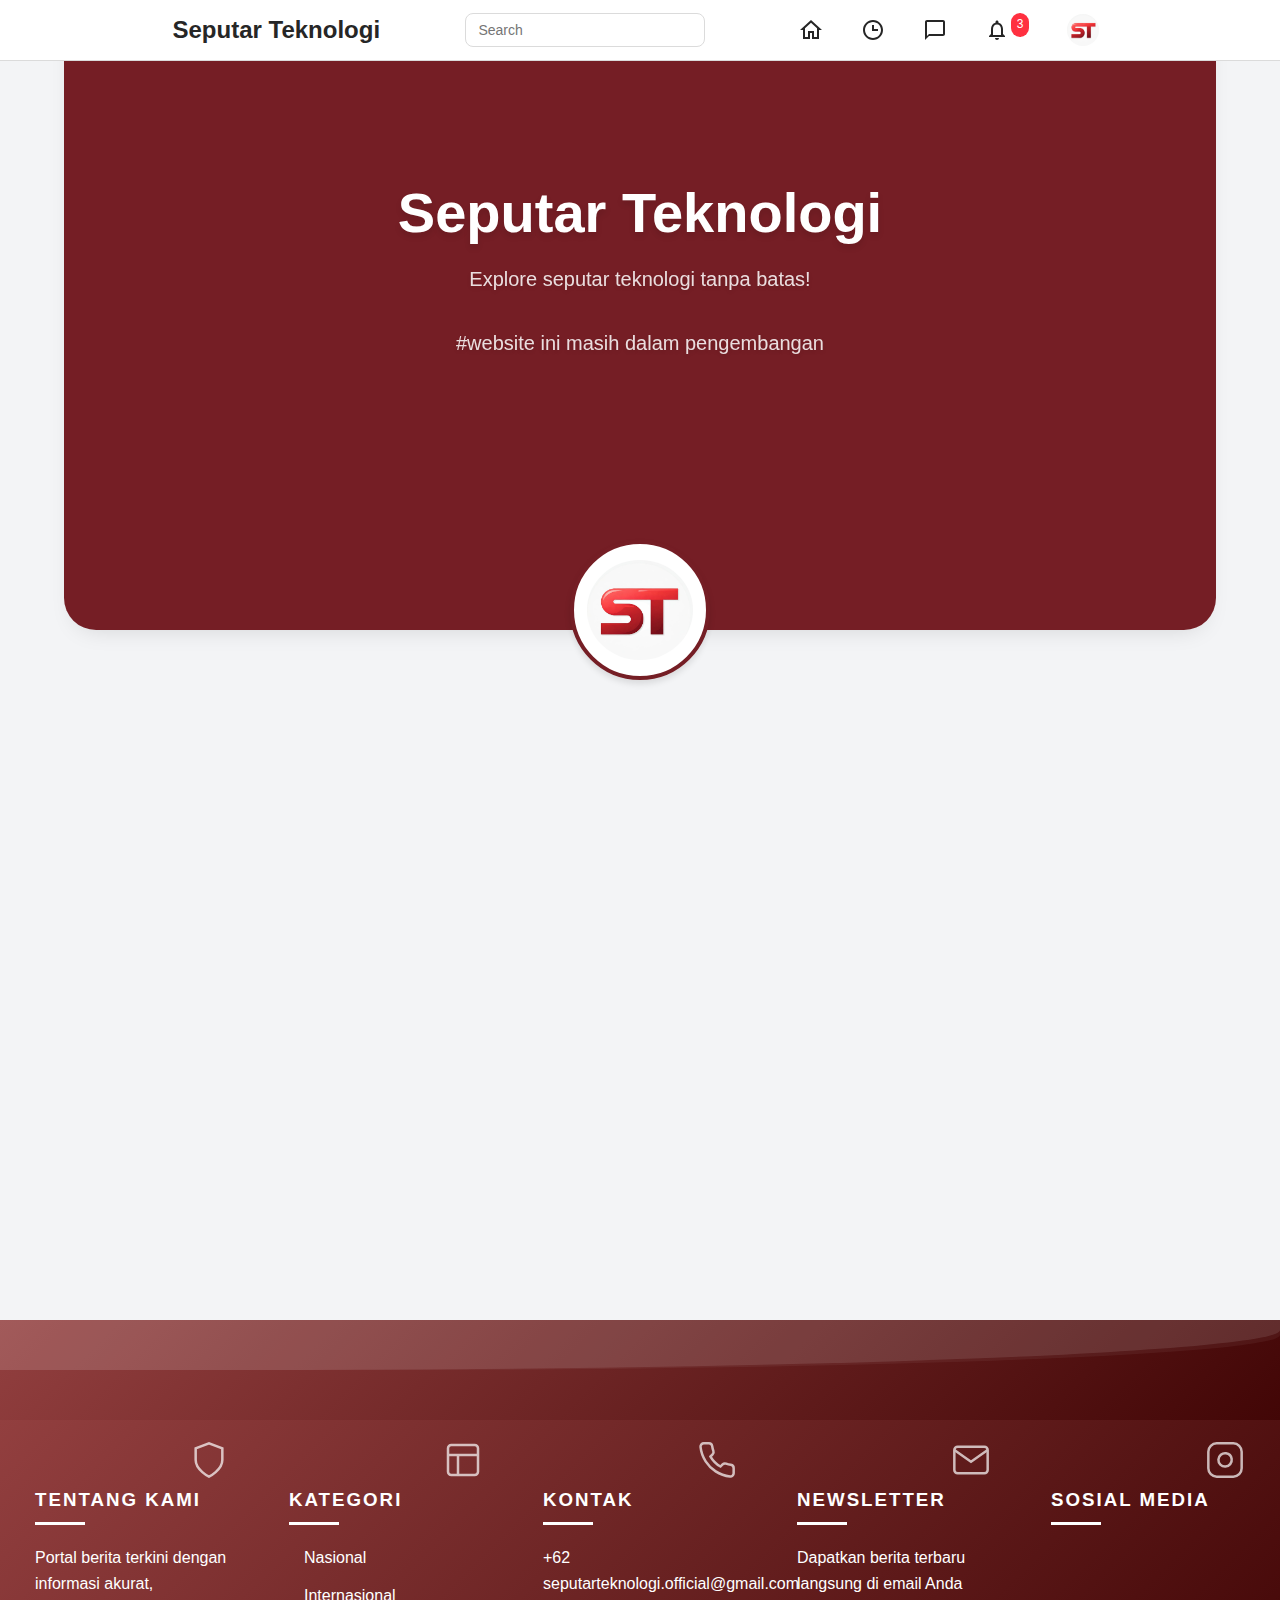
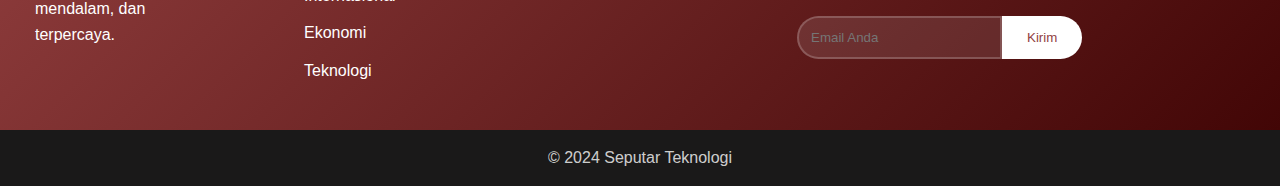
<file: index.html>
<!DOCTYPE html>
<html lang="en">
  <head>
    <meta charset="UTF-8" />
    <meta name="viewport" content="width=device-width, initial-scale=1.0" />
    <meta name="google-site-verification" content="A8Ammaksseb39fdabl8UuvE1XQqvKO5zxetJQ6mgJiQ" />
    <link rel="icon" href="/images/teknologi.jpg" type="image/png" />
    <title>Seputar Teknologi</title>
    <style>
      /* Navbar styles */
      .navbar {
        background-color: white;
        border-bottom: 1px solid #dbdbdb;
        position: fixed;
        top: 0;
        left: 0;
        right: 0;
        z-index: 1000;
      }

      .nav-container {
        max-width: 975px;
        margin: 0 auto;
        padding: 0 20px;
        height: 60px;
        display: flex;
        justify-content: space-between;
        align-items: center;
      }

      .nav-brand {
        font-size: 24px;
        font-weight: bold;
        color: #262626;
        text-decoration: none;
      }

      .nav-menu {
        display: flex;
        align-items: center;
        gap: 22px;
      }

      .nav-item {
        text-decoration: none;
        color: #262626;
        display: flex;
        align-items: center;
        gap: 8px;
        padding: 8px;
        border-radius: 8px;
        transition: background-color 0.2s;
      }

      .nav-item:hover {
        background-color: #f0f0f0;
      }

      .nav-item.active {
        font-weight: bold;
      }

      .notification-badge {
        background-color: #ff3040;
        color: white;
        font-size: 12px;
        padding: 2px 6px;
        border-radius: 10px;
        margin-left: -6px;
        margin-top: -10px;
      }

      .profile-pic {
        width: 32px;
        height: 32px;
        border-radius: 50%;
        object-fit: cover;
      }
      .profile-name {
        font-size: 1.5rem;
        font-weight: bold;
        display: flex;
        align-items: center;
        gap: 0.5rem;
      }
      .hamburger {
        display: none;
        background: none;
        border: none;
        cursor: pointer;
        padding: 8px;
      }

      /* Mobile menu */
      .mobile-menu {
        display: none;
        position: fixed;
        top: 60px;
        left: 0;
        right: 0;
        background-color: white;
        border-bottom: 1px solid #dbdbdb;
        padding: 20px;
      }

      .mobile-menu .nav-item {
        padding: 12px;
        border-radius: 8px;
      }

      .search-container {
        position: relative;
        display: flex;
        align-items: center;
      }

      .search-input {
        padding: 8px 12px;
        border: 1px solid #dbdbdb;
        border-radius: 8px;
        width: 240px;
        font-size: 14px;
      }

      /* Responsive styles */
      @media (max-width: 768px) {
        .nav-menu {
          display: none;
        }

        .hamburger {
          display: block;
        }

        .mobile-menu.active {
          display: flex;
          flex-direction: column;
        }

        .search-container {
          display: none;
        }

        .mobile-menu .search-container {
          display: flex;
          margin: 12px 0;
        }

        .mobile-menu .search-input {
          width: 100%;
        }
      }
      :root {
        --primary-color: #923f3f;
        --secondary-color: #420606;
        --text-color: #ffffff;
        --overlay-color: rgba(0, 0, 0, 0.6);
      }

      * {
        margin: 0;
        padding: 0;
        box-sizing: border-box;
      }

      body {
        font-family: "Inter", "Arial", sans-serif;
        line-height: 1.6;
        background-color: #f3f4f6;
      }

      .hero-section {
        position: relative;
        top: 0;
        left: 0;
        width: 100%;
        z-index: 100;
      }

      .hero-container {
        width: 90%;
        max-width: 1200px;
        height: 70vh;
        max-height: 800px;
        margin: 0 auto;
        position: relative;
        overflow: hidden;
        border-radius: 0 0 2rem 2rem;
        box-shadow: 0 10px 25px -12px rgba(0, 0, 0, 0.15);
      }

      .hero-overlay {
        position: absolute;
        top: 0;
        left: 0;
        width: 100%;
        height: 100%;
        background: #751e25;
        mix-blend-mode: multiply;
      }

      .hero-content {
        position: relative;
        z-index: 10;
        text-align: center;
        display: flex;
        flex-direction: column;
        justify-content: center;
        align-items: center;
        height: 100%;
        color: var(--text-color);
        padding: 2rem;
      }

      .hero-logo-wrapper {
        position: absolute;
        bottom: -60px;
        left: 50%;
        transform: translateX(-50%);
        width: 140px;
        height: 140px;
        z-index: 15;
      }

      .hero-logo {
        width: 100%;
        height: 100%;
        border-radius: 50%;
        background-color: white;
        border: 4px solid #751e25;
        display: flex;
        justify-content: center;
        align-items: center;
        box-shadow: 0 4px 6px rgba(0, 0, 0, 0.1);
        transition: transform 0.3s ease;
        margin-top: -10px;
      }

      .hero-logo:hover {
        transform: scale(1.05);
      }

      .hero-logo img {
        max-width: 80%;
        max-height: 80%;
        border-radius: 50%;
        object-fit: cover;
      }

      .hero-title {
        font-size: 3.5rem;
        font-weight: 900;
        margin-bottom: 1rem;
        text-shadow: 0 4px 6px rgba(0, 0, 0, 0.1);
        max-width: 800px;
        line-height: 1.2;
        opacity: 0;
        transform: translateY(20px);
        transition: opacity 0.8s ease, transform 0.8s ease;
      }

      .hero-subtitle {
        font-size: 1.25rem;
        color: rgba(255, 255, 255, 0.85);
        margin-bottom: 2rem;
        max-width: 700px;
        text-shadow: 0 2px 4px rgba(0, 0, 0, 0.1);
        opacity: 0;
        transform: translateY(20px);
        transition: opacity 0.8s ease, transform 0.8s ease;
      }

      .social-icons {
        display: flex;
        justify-content: center;
        gap: 2rem;
      }

      .social-icon {
        color: white;
        text-decoration: none;
        position: relative;
        opacity: 0;
        transform: translateY(20px);
        transition: all 0.8s ease;
      }

      .social-icon svg {
        width: 32px;
        height: 32px;
        transition: transform 0.3s ease;
      }

      .social-icon:hover svg {
        transform: scale(1.2) rotate(5deg);
      }

      @media (max-width: 768px) {
        .hero-title {
          font-size: 2.5rem;
        }

        .hero-subtitle {
          font-size: 1rem;
        }

        .social-icons {
          gap: 1.5rem;
        }

        .social-icon svg {
          width: 28px;
          height: 28px;
        }

        .hero-logo-wrapper {
          width: 100px;
          height: 100px;
          bottom: -50px;
        }
      }

      .show {
        opacity: 1 !important;
        transform: translateY(0) !important;
      }

      /* Prevent content from being hidden behind hero */
      main {
        padding-top: calc(70vh + 60px);
      }
      .content {
            flex: 1;
        }

        .footer-wave {
            position: relative;
            width: 100%;
            height: 100px;
            background: linear-gradient(135deg, var(--primary-color), var(--secondary-color));
            overflow: hidden;
        }

        .footer-wave::before, 
        .footer-wave::after {
            content: '';
            position: absolute;
            width: 200%;
            height: 100%;
            background: rgba(255,255,255,0.1);
            top: 0;
            left: 0;
            transform: translate(-50%, -50%);
            border-radius: 40%;
            animation: wave 10s linear infinite;
        }

        .footer-wave::after {
            border-radius: 35%;
            background: rgba(255,255,255,0.05);
            animation: wave 15s linear infinite;
        }

        @keyframes wave {
            0% { transform: translate(-50%, -50%) rotate(0deg); }
            100% { transform: translate(-50%, -50%) rotate(360deg); }
        }

        .footer {
            background: linear-gradient(135deg, var(--primary-color), var(--secondary-color));
            color: white;
            padding: 50px 20px 20px;
            display: flex;
            flex-wrap: wrap;
            justify-content: space-between;
            gap: 30px;
            position: relative;
        }

        .footer-section {
            flex: 1;
            min-width: 200px;
            padding: 15px;
            position: relative;
            transition: transform 0.3s ease;
        }

        .footer-section:hover {
            transform: translateY(-10px);
        }

        .section-icon {
            position: absolute;
            top: -30px;
            right: 15px;
            opacity: 0.7;
            transition: all 0.3s ease;
        }

        .section-icon svg {
            width: 40px;
            height: 40px;
            stroke: white;
            fill: none;
            stroke-width: 1.5;
        }

        .footer-section:hover .section-icon {
            opacity: 1;
            transform: rotate(15deg);
        }

        .footer-title {
            font-weight: 700;
            margin-bottom: 20px;
            text-transform: uppercase;
            letter-spacing: 2px;
            position: relative;
            padding-bottom: 10px;
        }

        .footer-title::after {
            content: '';
            position: absolute;
            bottom: 0;
            left: 0;
            width: 50px;
            height: 3px;
            background: white;
        }

        .footer-links {
            list-style: none;
        }

        .footer-links li {
            margin-bottom: 12px;
            position: relative;
            padding-left: 15px;
            transition: color 0.3s ease;
        }

        .footer-links li::before {
            content: '→';
            position: absolute;
            left: 0;
            color: white;
            opacity: 0;
            transition: opacity 0.3s ease;
        }

        .footer-links li:hover {
            color: rgba(255,255,255,0.8);
        }

        .footer-links li:hover::before {
            opacity: 1;
        }

        .social-icons {
            display: flex;
            gap: 15px;
            margin-top: 20px;
        }

        .social-icon {
            display: inline-block;
            width: 40px;
            height: 40px;
            background: rgba(255,255,255,0.1);
            border-radius: 50%;
            display: flex;
            align-items: center;
            justify-content: center;
            transition: all 0.3s ease;
        }

        .social-icon:hover {
            background: white;
            transform: scale(1.2) rotate(360deg);
        }

        .social-icon svg {
            width: 24px;
            height: 24px;
            stroke: white;
            fill: none;
            stroke-width: 1.5;
            transition: stroke 0.3s ease;
        }

        .social-icon:hover svg {
            stroke: var(--primary-color);
        }

        .newsletter-form {
            display: flex;
            margin-top: 20px;
        }

        .newsletter-input {
            flex-grow: 1;
            padding: 12px;
            border: 2px solid rgba(255,255,255,0.2);
            background: rgba(255,255,255,0.1);
            color: white;
            border-radius: 25px 0 0 25px;
        }

        .newsletter-button {
            padding: 12px 25px;
            background: white;
            color: var(--primary-color);
            border: none;
            border-radius: 0 25px 25px 0;
            cursor: pointer;
            transition: all 0.3s ease;
        }

        .newsletter-button:hover {
            background: var(--accent-color);
            color: white;
        }

        .footer-bottom {
            background: #1a1919;
            text-align: center;
            padding: 15px;
            color: rgba(255,255,255,0.8);
        }

        @media (max-width: 768px) {
            .footer {
                flex-direction: column;
            }
        }
    </style>
  </head>
  <body>
    <nav class="navbar" role="navigation">
      <div class="nav-container">
        <a href="#" class="nav-brand">Seputar Teknologi</a>

        <div class="search-container">
          <input
            type="search"
            class="search-input"
            placeholder="Search"
            aria-label="Search"
          />
        </div>

        <div class="nav-menu">
          <a href="/" class="nav-item active" aria-label="Home">
            <svg
              aria-hidden="true"
              width="24"
              height="24"
              viewBox="0 0 24 24"
              fill="currentColor"
            >
              <path
                d="M12 2.0996L1 12H4V21H11V15H13V21H20V12H23L12 2.0996ZM12 4.79152L18 10.1914V19H15V13H9V19H6V10.1914L12 4.79152Z"
              />
            </svg>
          </a>

          <a href="/explorer" class="nav-item" aria-label="Explore">
            <svg
              aria-hidden="true"
              width="24"
              height="24"
              viewBox="0 0 24 24"
              fill="currentColor"
            >
              <path
                d="M12 2C6.48 2 2 6.48 2 12C2 17.52 6.48 22 12 22C17.52 22 22 17.52 22 12C22 6.48 17.52 2 12 2ZM12 20C7.58 20 4 16.42 4 12C4 7.58 7.58 4 12 4C16.42 4 20 7.58 20 12C20 16.42 16.42 20 12 20Z"
              />
              <path d="M13 7H11V13H17V11H13V7Z" />
            </svg>
          </a>

          <a href="/ai-chat" class="nav-item" aria-label="Messages">
            <svg
              aria-hidden="true"
              width="24"
              height="24"
              viewBox="0 0 24 24"
              fill="currentColor"
            >
              <path
                d="M20 2H4C2.9 2 2 2.9 2 4V22L6 18H20C21.1 18 22 17.1 22 16V4C22 2.9 21.1 2 20 2ZM20 16H6L4 18V4H20V16Z"
              />
            </svg>
          </a>

          <a href="#" class="nav-item" aria-label="Notifications">
            <svg
              aria-hidden="true"
              width="24"
              height="24"
              viewBox="0 0 24 24"
              fill="currentColor"
            >
              <path
                d="M12 22C13.1 22 14 21.1 14 20H10C10 21.1 10.9 22 12 22ZM18 16V11C18 7.93 16.37 5.36 13.5 4.68V4C13.5 3.17 12.83 2.5 12 2.5C11.17 2.5 10.5 3.17 10.5 4V4.68C7.64 5.36 6 7.92 6 11V16L4 18V19H20V18L18 16ZM16 17H8V11C8 8.52 9.51 6.5 12 6.5C14.49 6.5 16 8.52 16 11V17Z"
              />
            </svg>
            <span class="notification-badge">3</span>
          </a>

          <a href="/profile" class="nav-item" aria-label="Profile">
            <img src="/images/teknologi.jpg" alt="Profile" class="profile-pic" />
          </a>
        </div>

        <button
          class="hamburger"
          aria-label="Toggle menu"
          aria-expanded="false"
        >
          <svg width="24" height="24" viewBox="0 0 24 24" fill="currentColor">
            <path d="M3 18H21V16H3V18ZM3 13H21V11H3V13ZM3 6V8H21V6H3Z" />
          </svg>
        </button>
      </div>

      <div class="mobile-menu">
        <div class="search-container">
          <input
            type="search"
            class="search-input"
            placeholder="Search"
            aria-label="Search"
          />
        </div>
        <a href="/" class="nav-item active">
          <svg width="24" height="24" viewBox="0 0 24 24" fill="currentColor">
            <path
              d="M12 2.0996L1 12H4V21H11V15H13V21H20V12H23L12 2.0996ZM12 4.79152L18 10.1914V19H15V13H9V19H6V10.1914L12 4.79152Z"
            />
          </svg>
          Home
        </a>
        <a href="/explorer" class="nav-item">
          <svg width="24" height="24" viewBox="0 0 24 24" fill="currentColor">
            <path
              d="M12 2C6.48 2 2 6.48 2 12C2 17.52 6.48 22 12 22C17.52 22 22 17.52 22 12C22 6.48 17.52 2 12 2ZM12 20C7.58 20 4 16.42 4 12C4 7.58 7.58 4 12 4C16.42 4 20 7.58 20 12C20 16.42 16.42 20 12 20Z"
            />
            <path d="M13 7H11V13H17V11H13V7Z" />
          </svg>
          Explore
        </a>
        <a href="/ai-chat" class="nav-item">
          <svg width="24" height="24" viewBox="0 0 24 24" fill="currentColor">
            <path
              d="M20 2H4C2.9 2 2 2.9 2 4V22L6 18H20C21.1 18 22 17.1 22 16V4C22 2.9 21.1 2 20 2ZM20 16H6L4 18V4H20V16Z"
            />
          </svg>
          Chat with AI
        </a>
        <a href="#" class="nav-item">
          <svg width="24" height="24" viewBox="0 0 24 24" fill="currentColor">
            <path
              d="M12 22C13.1 22 14 21.1 14 20H10C10 21.1 10.9 22 12 22ZM18 16V11C18 7.93 16.37 5.36 13.5 4.68V4C13.5 3.17 12.83 2.5 12 2.5C11.17 2.5 10.5 3.17 10.5 4V4.68C7.64 5.36 6 7.92 6 11V16L4 18V19H20V18L18 16ZM16 17H8V11C8 8.52 9.51 6.5 12 6.5C14.49 6.5 16 8.52 16 11V17Z"
            />
          </svg>
          Notifications
        </a>
        <a href="/profile" class="nav-item">
          <img src="/images/teknologi.jpg" alt="Profile" class="profile-pic" />
          Profile
        </a>
      </div>
    </nav>
    <section class="hero-section">
      <div class="hero-container">
        <div class="hero-background" id="heroBackground"></div>
        <div class="hero-overlay"></div>
        <div class="hero-content">
          <h1 class="hero-title">Seputar Teknologi</h1>
          <p class="hero-subtitle">
            Explore seputar teknologi tanpa batas!<br />
            <br />#website ini masih dalam pengembangan
          </p>
          <div class="social-icons">
            <a
              href="https://www.instagram.com/seputarteknologi/"
              class="social-icon"
              aria-label="Instagram"
            >
              <svg
                xmlns="http://www.w3.org/2000/svg"
                width="24"
                height="24"
                viewBox="0 0 24 24"
                fill="none"
                stroke="currentColor"
                stroke-width="2"
                stroke-linecap="round"
                stroke-linejoin="round"
              >
                <rect x="2" y="2" width="20" height="20" rx="5" ry="5"></rect>
                <path
                  d="M16 11.37A4 4 0 1 1 12.63 8 4 4 0 0 1 16 11.37z"
                ></path>
                <line x1="17.5" y1="6.5" x2="17.51" y2="6.5"></line>
              </svg>
            </a>
            <a href="#" class="social-icon" aria-label="Facebook">
              <svg
                xmlns="http://www.w3.org/2000/svg"
                width="24"
                height="24"
                viewBox="0 0 24 24"
                fill="none"
                stroke="currentColor"
                stroke-width="2"
                stroke-linecap="round"
                stroke-linejoin="round"
              >
                <path
                  d="M18 2h-3a5 5 0 0 0-5 5v3H7v4h3v8h4v-8h3l1-4h-4V7a1 1 0 0 1 1-1h3z"
                ></path>
              </svg>
            </a>
            <a href="#" class="social-icon" aria-label="YouTube">
              <svg
                xmlns="http://www.w3.org/2000/svg"
                width="24"
                height="24"
                viewBox="0 0 24 24"
                fill="none"
                stroke="currentColor"
                stroke-width="2"
                stroke-linecap="round"
                stroke-linejoin="round"
              >
                <path
                  d="M22.54 6.42a2.78 2.78 0 0 0-1.94-2C18.88 4 12 4 12 4s-6.88 0-8.6.42a2.78 2.78 0 0 0-1.94 2A29 29 0 0 0 1 11.75a29 29 0 0 0 .46 5.33A2.78 2.78 0 0 0 3.4 19c1.72.42 8.6.42 8.6.42s6.88 0 8.6-.42a2.78 2.78 0 0 0 1.94-2 29 29 0 0 0 .46-5.33 29 29 0 0 0-.46-5.33z"
                ></path>
                <polygon
                  points="9.75 15.02 15.5 11.75 9.75 8.48 9.75 15.02"
                ></polygon>
              </svg>
            </a>
            <a href="#" class="social-icon" aria-label="Threads">
              <svg
                xmlns="http://www.w3.org/2000/svg"
                width="24"
                height="24"
                viewBox="0 0 24 24"
                fill="none"
                stroke="currentColor"
                stroke-width="2"
                stroke-linecap="round"
                stroke-linejoin="round"
              >
                <path
                  d="M6 15c4 4 8 6 12 6 2 0 3-2 3-4 0-4-4-6-8-6-4 0-8 2-8 6z"
                ></path>
                <circle cx="12" cy="11" r="4"></circle>
                <path d="M12 7V3l-2.5 2.5"></path>
              </svg>
            </a>
          </div>
        </div>
      </div>
      <div class="hero-logo-wrapper">
        <div class="hero-logo">
          <img src="/images/teknologi.jpg" alt="Company Logo" />
        </div>
      </div>
    </section>
    <div class="content">
      <!-- Konten utama website akan ditempatkan di sini -->
  </div>
<main></main>
  <div class="footer-wave"></div>
  <footer class="footer">
      <div class="footer-section">
          <div class="section-icon">
              <svg xmlns="http://www.w3.org/2000/svg" viewBox="0 0 24 24">
                  <path d="M12 22s8-4 8-10V5l-8-3-8 3v7c0 6 8 10 8 10z"/>
              </svg>
          </div>
          <h3 class="footer-title">Tentang Kami</h3>
          <p>Portal berita terkini dengan informasi akurat, mendalam, dan terpercaya.</p>
      </div>

      <div class="footer-section">
          <div class="section-icon">
              <svg xmlns="http://www.w3.org/2000/svg" viewBox="0 0 24 24">
                  <rect x="3" y="3" width="18" height="18" rx="2" ry="2"/>
                  <line x1="3" y1="9" x2="21" y2="9"/>
                  <line x1="9" y1="21" x2="9" y2="9"/>
              </svg>
          </div>
          <h3 class="footer-title">Kategori</h3>
          <ul class="footer-links">
              <li>Nasional</li>
              <li>Internasional</li>
              <li>Ekonomi</li>
              <li>Teknologi</li>
          </ul>
      </div>

      <div class="footer-section">
          <div class="section-icon">
              <svg xmlns="http://www.w3.org/2000/svg" viewBox="0 0 24 24">
                  <path d="M22 16.92v3a2 2 0 0 1-2.18 2 19.79 19.79 0 0 1-8.63-3.07 19.5 19.5 0 0 1-6-6 19.79 19.79 0 0 1-3.07-8.67A2 2 0 0 1 4.11 2h3a2 2 0 0 1 2 1.72 12.84 12.84 0 0 0 .7 2.81 2 2 0 0 1-.45 2.11L8.09 9.91a16 16 0 0 0 6 6l1.27-1.27a2 2 0 0 1 2.11-.45 12.84 12.84 0 0 0 2.81.7A2 2 0 0 1 22 16.92z"/>
              </svg>
          </div>
          <h3 class="footer-title">Kontak</h3>
          <p>+62 </p>
          <p>seputarteknologi.official@gmail.com</p>
      </div>

      <div class="footer-section">
          <div class="section-icon">
              <svg xmlns="http://www.w3.org/2000/svg" viewBox="0 0 24 24">
                  <path d="M4 4h16c1.1 0 2 .9 2 2v12c0 1.1-.9 2-2 2H4c-1.1 0-2-.9-2-2V6c0-1.1.9-2 2-2z"/>
                  <polyline points="22,6 12,13 2,6"/>
              </svg>
          </div>
          <h3 class="footer-title">Newsletter</h3>
          <p>Dapatkan berita terbaru langsung di email Anda</p>
          <form class="newsletter-form">
              <input type="email" placeholder="Email Anda" class="newsletter-input" required>
              <button type="submit" class="newsletter-button">Kirim</button>
          </form>
      </div>

      <div class="footer-section">
          <div class="section-icon">
              <svg xmlns="http://www.w3.org/2000/svg" viewBox="0 0 24 24">
                  <rect x="2" y="2" width="20" height="20" rx="5" ry="5"/>
                  <line x1="17.5" y1="6.5" x2="17.51" y2="6.5"/>
                  <path d="M16 11.37A4 4 0 1 1 12.63 8 4 4 0 0 1 16 11.37z"/>
              </svg>
          </div>
          <h3 class="footer-title">Sosial Media</h3>
          <div class="social-icons">
              <a href="https://twitter.com/seputartechno" class="social-icon">
                  <svg xmlns="http://www.w3.org/2000/svg" viewBox="0 0 24 24">
                      <path d="M23 3a10.9 10.9 0 0 1-3.14 1.53 4.48 4.48 0 0 0-7.86 3v1A10.66 10.66 0 0 1 3 4s-4 9 5 13a11.64 11.64 0 0 1-7 2c9 5 20 0 20-11.5a4.5 4.5 0 0 0-.08-.83A7.72 7.72 0 0 0 23 3z"/>
                  </svg>
              </a>
              <a href="#" class="social-icon">
                  <svg xmlns="http://www.w3.org/2000/svg" viewBox="0 0 24 24">
                      <path d="M18 2h-3a5 5 0 0 0-5 5v3H7v4h3v8h4v-8h3l1-4h-4V7a1 1 0 0 1 1-1h3z"/>
                  </svg>
              </a>
              <a href="https://instagram.com/seputarteknologi" class="social-icon">
                  <svg xmlns="http://www.w3.org/2000/svg" viewBox="0 0 24 24">
                      <rect x="2" y="2" width="20" height="20" rx="5" ry="5"/>
                      <path d="M16 11.37A4 4 0 1 1 12.63 8 4 4 0 0 1 16 11.37z"/>
                      <line x1="17.5" y1="6.5" x2="17.51" y2="6.5"/>
                  </svg>
              </a>
          </div>
      </div>
  </footer>
  <div class="footer-bottom">
      © 2024 Seputar Teknologi
  </div>
    <script>
      document.addEventListener("DOMContentLoaded", () => {
        const heroTitle = document.querySelector(".hero-title");
        const heroSubtitle = document.querySelector(".hero-subtitle");
        const socialIcons = document.querySelectorAll(".social-icon");
        const heroBackground = document.getElementById("heroBackground");

        // Function to set background image
        function setBackgroundImage(imageUrl) {
          heroBackground.style.backgroundImage = `url('${imageUrl}')`;
        }

        // Uncomment and replace with your image path
        // setBackgroundImage('/path/to/your/business-image.jpg');

        // Stagger reveal animation
        setTimeout(() => {
          heroTitle.classList.add("show");
        }, 300);

        setTimeout(() => {
          heroSubtitle.classList.add("show");
        }, 600);

        socialIcons.forEach((icon, index) => {
          setTimeout(() => {
            icon.classList.add("show");
          }, 900 + index * 200);
        });
      });
      document.addEventListener("DOMContentLoaded", function () {
        const hamburger = document.querySelector(".hamburger");
        const mobileMenu = document.querySelector(".mobile-menu");
        const navItems = document.querySelectorAll(".nav-item");

        // Toggle mobile menu
        hamburger.addEventListener("click", function () {
          mobileMenu.classList.toggle("active");
          const isExpanded = mobileMenu.classList.contains("active");
          hamburger.setAttribute("aria-expanded", isExpanded);
        });

        // Handle active state for nav items
        navItems.forEach((item) => {
          item.addEventListener("click", function (e) {
            // Remove active class from all items
            navItems.forEach((navItem) => navItem.classList.remove("active"));
            // Add active class to clicked item
            this.classList.add("active");
          });
        });

        // Close mobile menu when clicking outside
        document.addEventListener("click", function (e) {
          if (
            !e.target.closest(".mobile-menu") &&
            !e.target.closest(".hamburger")
          ) {
            mobileMenu.classList.remove("active");
            hamburger.setAttribute("aria-expanded", "false");
          }
        });

        // Handle keyboard navigation
        navItems.forEach((item) => {
          item.addEventListener("keydown", function (e) {
            if (e.key === " " || e.key === "Enter") {
              e.preventDefault();
              this.click();
            }
          });
        });
      });
      document.querySelectorAll('.footer-section').forEach(section => {
            section.addEventListener('mouseenter', function() {
                const icon = this.querySelector('.section-icon svg');
                icon.style.animation = 'pulse 0.5s infinite';
            });

            section.addEventListener('mouseleave', function() {
                const icon = this.querySelector('.section-icon svg');
                icon.style.animation = 'none';
            });
        });

        document.querySelector('.newsletter-form').addEventListener('submit', function(e) {
            e.preventDefault();
            const email = this.querySelector('input').value;
            const emailRegex = /^[^\s@]+@[^\s@]+\.[^\s@]+$/;
            
            if (emailRegex.test(email)) {
                alert('Terima kasih! Anda berhasil berlangganan newsletter.');
                this.reset();
            } else {
                alert('Masukkan email yang valid');
            }
        });
    </script>
  </body>
</html>
</file>
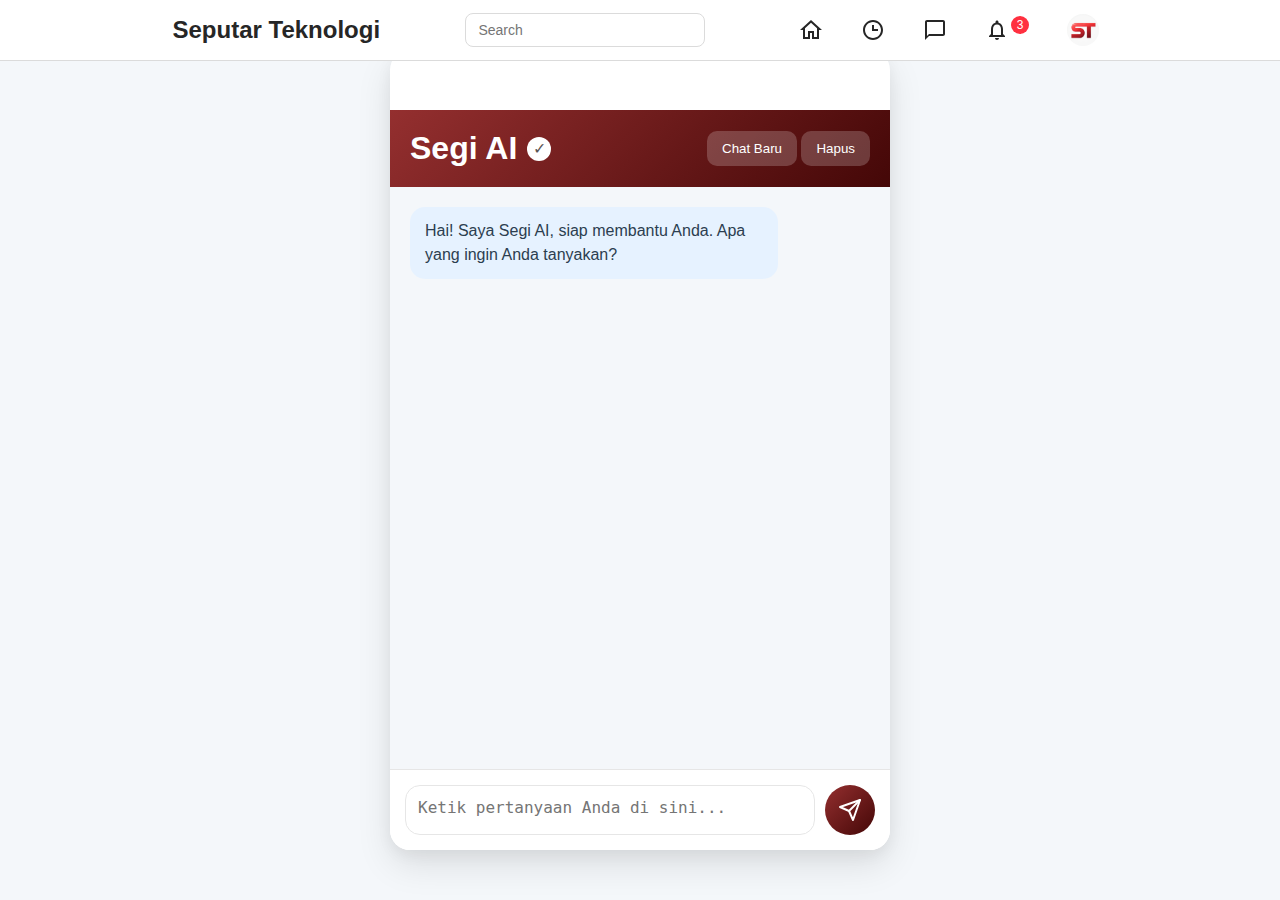
<file: ai-chat/index.html>
<!DOCTYPE html>
<html lang="en">
<head>
    <meta charset="UTF-8">
    <meta name="viewport" content="width=device-width, initial-scale=1.0">
    <title>Seputar Teknologi - Segi AI</title>
    <link rel="icon" href="/images/teknologi.jpg" type="image/png" />
    <style>
        :root {
            --primary-color: #5a5555;
            --secondary-color: #200808;
            --background-color: #F4F7FA;
            --text-color: #2C3E50;
            --input-background: #FFFFFF;
            --message-ai-background: #E6F2FF;
            --message-user-background: #F0F0F0;
            --gradient-start: #942f2f;
            --gradient-end: #440707;
        }

        * {
            margin: 0;
            padding: 0;
            box-sizing: border-box;
            scrollbar-width: thin;
            scrollbar-color: var(--primary-color) transparent;
        }

        body {
            font-family: 'Inter', -apple-system, BlinkMacSystemFont, 'Segoe UI', Roboto, Oxygen, Ubuntu, Cantarell, 'Open Sans', 'Helvetica Neue', sans-serif;
            background-color: var(--background-color);
            display: flex;
            justify-content: center;
            align-items: center;
            height: 100vh;
            margin: 0;
            overflow: hidden;
        }

        .chat-container {
padding-top: 60px;
            width: 100%;
            max-width: 500px;
            height: 90vh;
            max-height: 800px;
            border-radius: 20px;
            box-shadow: 0 15px 35px rgba(0,0,0,0.1), 0 5px 15px rgba(0,0,0,0.05);
            display: flex;
            flex-direction: column;
            background-color: white;
            position: relative;
            overflow: hidden;
        }

        .chat-header {
            background: linear-gradient(135deg, var(--gradient-start), var(--gradient-end));
            color: white;
            padding: 20px;
            display: flex;
            justify-content: space-between;
            align-items: center;
            z-index: 10;
        }

        .header-title {
            display: flex;
            align-items: center;
            gap: 10px;
        }

        .verified-badge {
            width: 24px;
            height: 24px;
            background-color: white;
            border-radius: 50%;
            display: flex;
            justify-content: center;
            align-items: center;
            color: var(--primary-color);
        }

        .header-actions button {
            background: rgba(255,255,255,0.2);
            color: white;
            border: none;
            padding: 10px 15px;
            border-radius: 10px;
            cursor: pointer;
            transition: background 0.3s ease;
        }

        .header-actions button:hover {
            background: rgba(255,255,255,0.3);
        }

        .chat-messages {
            flex-grow: 1;
            overflow-y: auto;
            padding: 20px;
            display: flex;
            flex-direction: column;
            background-color: var(--background-color);
        }

        .message {
            max-width: 80%;
            margin-bottom: 15px;
            padding: 12px 15px;
            border-radius: 15px;
            position: relative;
            line-height: 1.5;
            clear: both;
        }

        .message-ai {
            background-color: var(--message-ai-background);
            color: var(--text-color);
            align-self: flex-start;
            float: left;
            margin-right: auto;
        }

        .message-user {
            background-color: var(--primary-color);
            color: white;
            align-self: flex-end;
            float: right;
            margin-left: auto;
        }

        .chat-input-area {
            display: flex;
            padding: 15px;
            background-color: white;
            border-top: 1px solid #E6E6E6;
        }

        #user-input {
            flex-grow: 1;
            border: 1px solid #E6E6E6;
            background-color: var(--input-background);
            resize: none;
            padding: 12px;
            border-radius: 15px;
            margin-right: 10px;
            font-size: 16px;
            max-height: 150px;
        }

        #send-btn {
            background: linear-gradient(135deg, var(--gradient-start), var(--gradient-end));
            color: white;
            border: none;
            border-radius: 50%;
            width: 50px;
            height: 50px;
            display: flex;
            align-items: center;
            justify-content: center;
            cursor: pointer;
            transition: transform 0.2s ease;
        }

        #send-btn:hover {
            transform: scale(1.05);
        }

        #send-btn svg {
            width: 24px;
            height: 24px;
        }

        .loading-dots {
            display: flex;
            justify-content: center;
        }

        .loading-dots span {
            font-size: 24px;
            color: var(--primary-color);
            animation: loading 1.4s infinite;
        }

        .loading-dots span:nth-child(2) {
            animation-delay: 0.2s;
        }

        .loading-dots span:nth-child(3) {
            animation-delay: 0.4s;
        }

        @keyframes loading {
            0%, 60%, 100% { opacity: 0; }
            30% { opacity: 1; }
        }

        @media (max-width: 600px) {
            .chat-container {
                width: 100%;
                height: 100vh;
                max-height: none;
                border-radius: 0;
            }
        }
             /* Navbar styles */
      .navbar {
        background-color: white;
        border-bottom: 1px solid #dbdbdb;
        position: fixed;
        top: 0;
        left: 0;
        right: 0;
        z-index: 1000;
      }

      .nav-container {
        max-width: 975px;
        margin: 0 auto;
        padding: 0 20px;
        height: 60px;
        display: flex;
        justify-content: space-between;
        align-items: center;
      }

      .nav-brand {
        font-size: 24px;
        font-weight: bold;
        color: #262626;
        text-decoration: none;
      }

      .nav-menu {
        display: flex;
        align-items: center;
        gap: 22px;
      }

      .nav-item {
        text-decoration: none;
        color: #262626;
        display: flex;
        align-items: center;
        gap: 8px;
        padding: 8px;
        border-radius: 8px;
        transition: background-color 0.2s;
      }

      .nav-item:hover {
        background-color: #f0f0f0;
      }

      .nav-item.active {
        font-weight: bold;
      }

      .notification-badge {
        background-color: #ff3040;
        color: white;
        font-size: 12px;
        padding: 2px 6px;
        border-radius: 10px;
        margin-left: -6px;
        margin-top: -10px;
      }

      .profile-pic {
        width: 32px;
        height: 32px;
        border-radius: 50%;
        object-fit: cover;
      }
      .profile-name {
        font-size: 1.5rem;
        font-weight: bold;
        display: flex;
        align-items: center;
        gap: 0.5rem;
      }
      .hamburger {
        display: none;
        background: none;
        border: none;
        cursor: pointer;
        padding: 8px;
      }

      /* Mobile menu */
      .mobile-menu {
        display: none;
        position: fixed;
        top: 60px;
        left: 0;
        right: 0;
        background-color: white;
        border-bottom: 1px solid #dbdbdb;
        padding: 20px;
      }

      .mobile-menu .nav-item {
        padding: 12px;
        border-radius: 8px;
      }

      .search-container {
        position: relative;
        display: flex;
        align-items: center;
      }

      .search-input {
        padding: 8px 12px;
        border: 1px solid #dbdbdb;
        border-radius: 8px;
        width: 240px;
        font-size: 14px;
      }

      /* Responsive styles */
      @media (max-width: 768px) {
        .nav-menu {
          display: none;
        }

        .hamburger {
          display: block;
        }

        .mobile-menu.active {
          display: flex;
          flex-direction: column;
        }

        .search-container {
          display: none;
        }

        .mobile-menu .search-container {
          display: flex;
          margin: 12px 0;
        }

        .mobile-menu .search-input {
          width: 100%;
        }
      }
    </style>
</head>
<body>
    <nav class="navbar" role="navigation">
        <div class="nav-container">
          <a href="#" class="nav-brand">Seputar Teknologi</a>
  
          <div class="search-container">
            <input
              type="search"
              class="search-input"
              placeholder="Search"
              aria-label="Search"
            />
          </div>
  
          <div class="nav-menu">
            <a href="/" class="nav-item active" aria-label="Home">
              <svg
                aria-hidden="true"
                width="24"
                height="24"
                viewBox="0 0 24 24"
                fill="currentColor"
              >
                <path
                  d="M12 2.0996L1 12H4V21H11V15H13V21H20V12H23L12 2.0996ZM12 4.79152L18 10.1914V19H15V13H9V19H6V10.1914L12 4.79152Z"
                />
              </svg>
            </a>
  
            <a href="/explorer" class="nav-item" aria-label="Explore">
              <svg
                aria-hidden="true"
                width="24"
                height="24"
                viewBox="0 0 24 24"
                fill="currentColor"
              >
                <path
                  d="M12 2C6.48 2 2 6.48 2 12C2 17.52 6.48 22 12 22C17.52 22 22 17.52 22 12C22 6.48 17.52 2 12 2ZM12 20C7.58 20 4 16.42 4 12C4 7.58 7.58 4 12 4C16.42 4 20 7.58 20 12C20 16.42 16.42 20 12 20Z"
                />
                <path d="M13 7H11V13H17V11H13V7Z" />
              </svg>
            </a>
  
            <a href="/ai-chat" class="nav-item" aria-label="Messages">
              <svg
                aria-hidden="true"
                width="24"
                height="24"
                viewBox="0 0 24 24"
                fill="currentColor"
              >
                <path
                  d="M20 2H4C2.9 2 2 2.9 2 4V22L6 18H20C21.1 18 22 17.1 22 16V4C22 2.9 21.1 2 20 2ZM20 16H6L4 18V4H20V16Z"
                />
              </svg>
            </a>
  
            <a href="#" class="nav-item" aria-label="Notifications">
              <svg
                aria-hidden="true"
                width="24"
                height="24"
                viewBox="0 0 24 24"
                fill="currentColor"
              >
                <path
                  d="M12 22C13.1 22 14 21.1 14 20H10C10 21.1 10.9 22 12 22ZM18 16V11C18 7.93 16.37 5.36 13.5 4.68V4C13.5 3.17 12.83 2.5 12 2.5C11.17 2.5 10.5 3.17 10.5 4V4.68C7.64 5.36 6 7.92 6 11V16L4 18V19H20V18L18 16ZM16 17H8V11C8 8.52 9.51 6.5 12 6.5C14.49 6.5 16 8.52 16 11V17Z"
                />
              </svg>
              <span class="notification-badge">3</span>
            </a>
  
            <a href="/profile" class="nav-item" aria-label="Profile">
              <img
                src="/images/teknologi.jpg"
                alt="Profile"
                class="profile-pic"
              />
            </a>
          </div>
  
          <button
            class="hamburger"
            aria-label="Toggle menu"
            aria-expanded="false"
          >
            <svg width="24" height="24" viewBox="0 0 24 24" fill="currentColor">
              <path d="M3 18H21V16H3V18ZM3 13H21V11H3V13ZM3 6V8H21V6H3Z" />
            </svg>
          </button>
        </div>
  
        <div class="mobile-menu">
          <div class="search-container">
            <input
              type="search"
              class="search-input"
              placeholder="Search"
              aria-label="Search"
            />
          </div>
          <a href="/" class="nav-item active">
            <svg width="24" height="24" viewBox="0 0 24 24" fill="currentColor">
              <path
                d="M12 2.0996L1 12H4V21H11V15H13V21H20V12H23L12 2.0996ZM12 4.79152L18 10.1914V19H15V13H9V19H6V10.1914L12 4.79152Z"
              />
            </svg>
            Home
          </a>
          <a href="/explorer" class="nav-item">
            <svg width="24" height="24" viewBox="0 0 24 24" fill="currentColor">
              <path
                d="M12 2C6.48 2 2 6.48 2 12C2 17.52 6.48 22 12 22C17.52 22 22 17.52 22 12C22 6.48 17.52 2 12 2ZM12 20C7.58 20 4 16.42 4 12C4 7.58 7.58 4 12 4C16.42 4 20 7.58 20 12C20 16.42 16.42 20 12 20Z"
              />
              <path d="M13 7H11V13H17V11H13V7Z" />
            </svg>
            Explore
          </a>
          <a href="/ai-chat" class="nav-item">
            <svg width="24" height="24" viewBox="0 0 24 24" fill="currentColor">
              <path
                d="M20 2H4C2.9 2 2 2.9 2 4V22L6 18H20C21.1 18 22 17.1 22 16V4C22 2.9 21.1 2 20 2ZM20 16H6L4 18V4H20V16Z"
              />
            </svg>
            Chat with AI
          </a>
          <a href="#" class="nav-item">
            <svg width="24" height="24" viewBox="0 0 24 24" fill="currentColor">
              <path
                d="M12 22C13.1 22 14 21.1 14 20H10C10 21.1 10.9 22 12 22ZM18 16V11C18 7.93 16.37 5.36 13.5 4.68V4C13.5 3.17 12.83 2.5 12 2.5C11.17 2.5 10.5 3.17 10.5 4V4.68C7.64 5.36 6 7.92 6 11V16L4 18V19H20V18L18 16ZM16 17H8V11C8 8.52 9.51 6.5 12 6.5C14.49 6.5 16 8.52 16 11V17Z"
              />
            </svg>
            Notifications
          </a>
          <a href="/profile" class="nav-item">
            <img
              src="/images/teknologi.jpg"
              alt="Profile"
              class="profile-pic"
            />
            Profile
          </a>
        </div>
      </nav>
    <div class="chat-container">
        <div class="chat-header">
            <div class="header-title">
                <h1>Segi AI</h1>
                <div class="verified-badge">✓</div>
            </div>
            <div class="header-actions">
                <button id="new-chat-btn">Chat Baru</button>
                <button id="clear-history-btn">Hapus</button>
            </div>
        </div>
        
        <div class="chat-messages" id="chat-messages">
            <div class="message message-ai">
                Hai! Saya Segi AI, siap membantu Anda. Apa yang ingin Anda tanyakan?
            </div>
        </div>
        
        <div class="chat-input-area">
            <textarea 
                id="user-input" 
                placeholder="Ketik pertanyaan Anda di sini..."
                rows="1"
            ></textarea>
            <button id="send-btn">
                <svg xmlns="http://www.w3.org/2000/svg" viewBox="0 0 24 24" fill="none" stroke="currentColor" stroke-width="2" stroke-linecap="round" stroke-linejoin="round">
                    <line x1="22" y1="2" x2="11" y2="13"></line>
                    <polygon points="22 2 15 22 11 13 2 9 22 2"></polygon>
                </svg>
            </button>
        </div>
    </div>

    <script>
class ChatInterface {
    constructor(apiKey) {
        this.apiKey = apiKey;
        this.chatMessages = document.getElementById('chat-messages');
        this.userInput = document.getElementById('user-input');
        this.sendBtn = document.getElementById('send-btn');
        this.newChatBtn = document.getElementById('new-chat-btn');
        this.clearHistoryBtn = document.getElementById('clear-history-btn');
        this.conversationHistory = [];

        this.initEventListeners();
    }

    initEventListeners() {
        this.userInput.addEventListener('input', () => {
            this.userInput.style.height = 'auto';
            this.userInput.style.height = `${Math.min(this.userInput.scrollHeight, 150)}px`;
        });

        this.sendBtn.addEventListener('click', () => this.sendMessage());

        this.userInput.addEventListener('keypress', (e) => {
            if (e.key === 'Enter' && !e.shiftKey) {
                e.preventDefault();
                this.sendMessage();
            }
        });

        this.newChatBtn.addEventListener('click', () => this.startNewChat());
        this.clearHistoryBtn.addEventListener('click', () => this.clearChatHistory());
    }

    async sendMessage() {
        const userMessage = this.userInput.value.trim();
        if (!userMessage) return;

        // Tampilkan pesan pengguna
        this.displayMessage(userMessage, 'user');
        this.conversationHistory.push({
            role: 'user',
            parts: [{ text: userMessage }]
        });

        // Kosongkan input
        this.userInput.value = '';
        this.userInput.style.height = 'auto';

        try {
            // Tampilkan indikator loading
            this.displayMessage('Sedang memikirkan...', 'ai', true);

            // Panggil API Gemini
            const response = await this.callGeminiAPI(userMessage);

            // Hapus pesan loading
            this.chatMessages.lastChild.remove();

            // Tampilkan respons AI
            this.displayMessage(response, 'ai');

            // Tambahkan respons ke riwayat percakapan
            this.conversationHistory.push({
                role: 'model',
                parts: [{ text: response }]
            });
        } catch (error) {
            console.error('Kesalahan API:', error);
            this.displayMessage('Maaf, terjadi kesalahan dalam memproses permintaan Anda.', 'ai');
        }
    }

    async callGeminiAPI(message) {
        const apiUrl = `https://generativelanguage.googleapis.com/v1beta/models/gemini-pro:generateContent?key=${this.apiKey}`;

        const requestBody = {
            contents: this.conversationHistory,
            generationConfig: {
                temperature: 0.7,
                topK: 40,
                topP: 0.9,
                maxOutputTokens: 2048,
            }
        };

        const response = await fetch(apiUrl, {
            method: 'POST',
            headers: {
                'Content-Type': 'application/json'
            },
            body: JSON.stringify(requestBody)
        });

        if (!response.ok) {
            const errorDetail = await response.text();
            throw new Error(`Kesalahan API: ${errorDetail}`);
        }

        const data = await response.json();
        
        // Ekstrak teks dari respons Gemini
        const aiResponse = data.candidates[0].content.parts[0].text;
        
        return this.strukturkanRespons(aiResponse);
    }

    strukturkanRespons(teks) {
        // Metode untuk membuat respons lebih terstruktur
        const paragraf = teks.split('\n\n');
        const strukturRespons = paragraf.map((p, index) => {
            // Pecah paragraf menjadi baris-baris
            const lines = p.split('\n');
            
            // Buat struktur dengan nomor atau bullet point
            const strukturedLines = lines.map((line, lineIndex) => {
                // Hilangkan spasi berlebih
                line = line.trim();
                
                // Cek apakah baris sudah memiliki penanda
                if (line.match(/^[\d.]+\s/) || line.match(/^[•\-*>]\s/)) {
                    return line; // Jika sudah ada penanda, gunakan seperti apa adanya
                }
                
                // Tambahkan penanda berdasarkan index
                if (index === 0 && lineIndex === 0) {
                    // Paragraf pertama, gunakan emoji
                    return `📌 ${line}`;
                } else if (lineIndex === 0) {
                    // Paragraf selanjutnya, gunakan panah
                    return `➡️ ${line}`;
                } else {
                    // Baris lanjutan, gunakan bullet point
                    return `• ${line}`;
                }
            });

            return strukturedLines.join('\n');
        }).join('\n\n');

        return strukturRespons;
    }

    displayMessage(message, type, isLoading = false) {
        const messageElement = document.createElement('div');
        messageElement.classList.add('message', `message-${type}`);

        if (isLoading) {
            messageElement.innerHTML = `
                <div class="loading-dots">
                    <span>.</span>
                    <span>.</span>
                    <span>.</span>
                </div>
            `;
        } else {
            messageElement.textContent = message;
        }

        this.chatMessages.appendChild(messageElement);
        this.chatMessages.scrollTop = this.chatMessages.scrollHeight;
    }

    startNewChat() {
        this.conversationHistory = [];
        this.chatMessages.innerHTML = `
            <div class="message message-ai">
                Hai! Saya Segi AI, siap membantu Anda. Chat baru dimulai.
            </div>
        `;
    }

    clearChatHistory() {
        this.startNewChat();
    }
}

// PENTING: Ganti dengan API KEY Anda dari Google AI Studio
const API_KEY = 'AIzaSyBJE6IqXU1oDBBhnvNbnrpHZIvwfrS08Ms';

document.addEventListener('DOMContentLoaded', () => {
    const chatInterface = new ChatInterface(API_KEY);
});
document.addEventListener("DOMContentLoaded", function () {
        const hamburger = document.querySelector(".hamburger");
        const mobileMenu = document.querySelector(".mobile-menu");
        const navItems = document.querySelectorAll(".nav-item");

        // Toggle mobile menu
        hamburger.addEventListener("click", function () {
          mobileMenu.classList.toggle("active");
          const isExpanded = mobileMenu.classList.contains("active");
          hamburger.setAttribute("aria-expanded", isExpanded);
        });

        // Handle active state for nav items
        navItems.forEach((item) => {
          item.addEventListener("click", function (e) {
            // Remove active class from all items
            navItems.forEach((navItem) => navItem.classList.remove("active"));
            // Add active class to clicked item
            this.classList.add("active");
          });
        });

        // Close mobile menu when clicking outside
        document.addEventListener("click", function (e) {
          if (
            !e.target.closest(".mobile-menu") &&
            !e.target.closest(".hamburger")
          ) {
            mobileMenu.classList.remove("active");
            hamburger.setAttribute("aria-expanded", "false");
          }
        });

        // Handle keyboard navigation
        navItems.forEach((item) => {
          item.addEventListener("keydown", function (e) {
            if (e.key === " " || e.key === "Enter") {
              e.preventDefault();
              this.click();
            }
          });
        });
      });
    </script>
</body>
</html>
</file>
